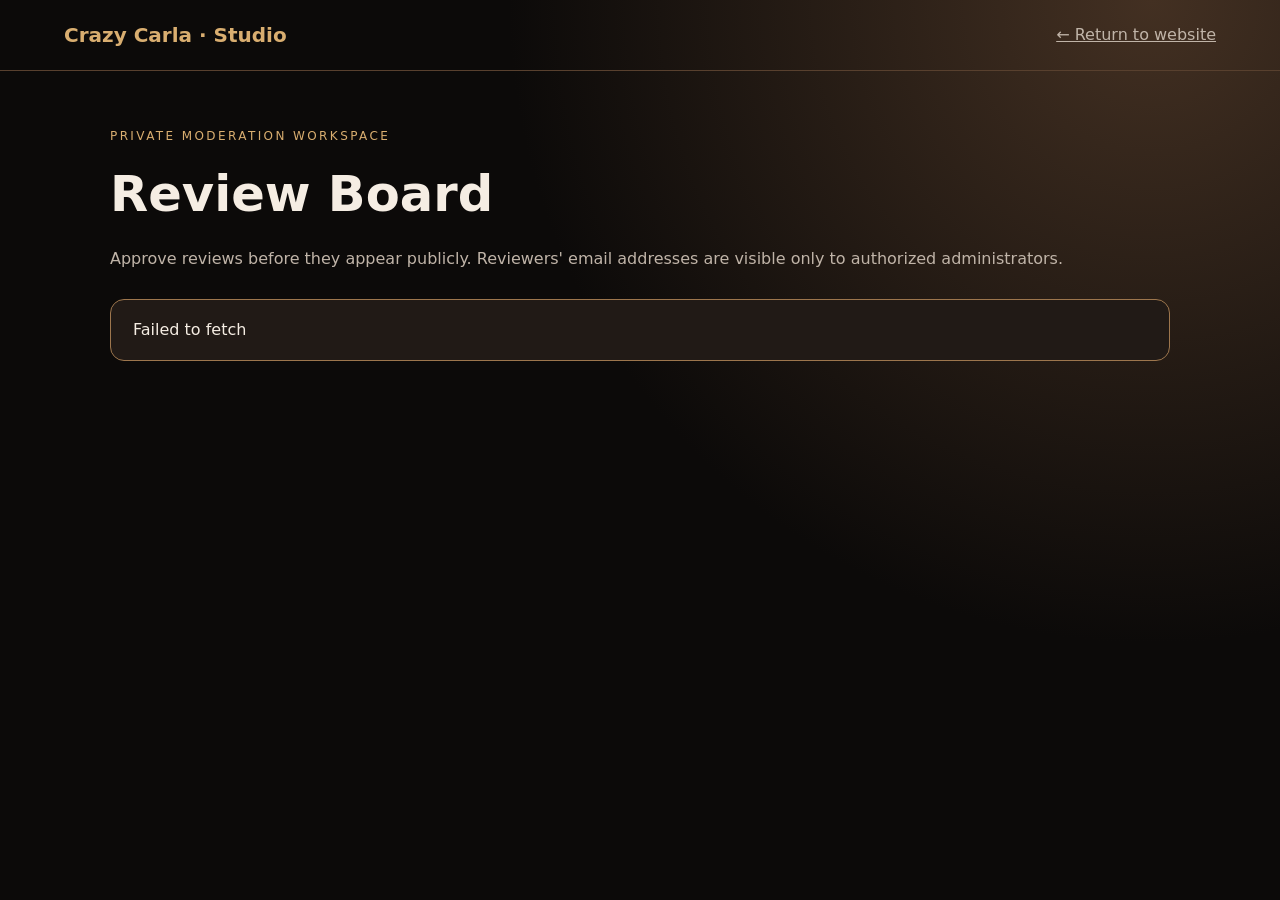
<file: reviews-admin.html>
<!doctype html>
<html lang="en">
<head>
<meta charset="utf-8"><meta name="viewport" content="width=device-width,initial-scale=1">
<meta name="robots" content="noindex,nofollow">
<title>Review Administration | Crazy Carla</title>
<style>
:root{color-scheme:dark;--bg:#0c0a09;--panel:#1c1714;--gold:#d9ae70;--text:#f5ede3;--muted:#c0b4a8}
*{box-sizing:border-box}body{margin:0;background:radial-gradient(circle at 90% 0%,#433022 0%,var(--bg) 44%);color:var(--text);font:16px/1.5 system-ui,-apple-system,Segoe UI,sans-serif;min-height:100vh}
header{display:flex;justify-content:space-between;align-items:center;gap:20px;padding:20px clamp(20px,5vw,70px);border-bottom:1px solid #58402e}
.brand{font-size:1.25rem;font-weight:800;color:var(--gold);text-decoration:none}header a:last-child{color:var(--muted)}
main{max-width:1100px;margin:auto;padding:44px 20px}h1{font-size:clamp(2rem,4vw,3.1rem);margin:.1em 0}h2{font-size:1.25rem}p{color:var(--muted)}.eyebrow{color:var(--gold);letter-spacing:.2em;text-transform:uppercase;font-size:.75rem}
.notice{border:1px solid #9d764d;border-radius:14px;background:#211a16;padding:18px 22px;margin:28px 0}
.actions{display:flex;gap:10px;flex-wrap:wrap;align-items:center;margin:22px 0}
button,select{font:inherit;background:#2e231c;color:var(--text);border:1px solid #806346;border-radius:8px;padding:10px 14px}
button{cursor:pointer}button:hover{border-color:var(--gold)}button:disabled{opacity:.55;cursor:not-allowed}
.primary{background:var(--gold);color:#17100c;font-weight:700}.danger{border-color:#ba6868}
#count{color:var(--muted)}#reviews{display:grid;gap:14px}
.review{border:1px solid #534032;background:var(--panel);border-radius:16px;padding:24px;overflow-wrap:anywhere}
.review-head{display:flex;justify-content:space-between;align-items:start;gap:10px;flex-wrap:wrap}
.meta{color:var(--muted);font-size:.88rem}.stars{color:#f2c77a;letter-spacing:2px}
.review blockquote{margin:16px 0 22px;padding-left:16px;border-left:3px solid var(--gold);white-space:pre-wrap}
.status{font-size:.8rem;border:1px solid #856b50;border-radius:40px;padding:3px 10px;text-transform:capitalize}
[hidden]{display:none!important}
</style>
</head>
<body>
<header><a class="brand" href="/">Crazy Carla · Studio</a><a href="/">← Return to website</a></header>
<main>
<p class="eyebrow">Private moderation workspace</p>
<h1>Review Board</h1>
<p>Approve reviews before they appear publicly. Reviewers' email addresses are visible only to authorized administrators.</p>
<div class="notice" id="notice" role="status">Administrator access is not activated yet. This page will remain unavailable until Cloudflare Access and the secure review API are configured.</div>
<div id="workspace" hidden>
<div class="actions"><label for="filter">Show</label><select id="filter"><option value="pending">Pending</option><option value="approved">Approved</option><option value="rejected">Rejected</option></select><button id="refresh" type="button">Refresh</button><span id="count"></span></div>
<div id="reviews" aria-live="polite"></div>
</div>
</main>
<script>
(()=>{
'use strict';
const API='https://carla-reviews-api.echocraft-aimusic.workers.dev';
const $=s=>document.querySelector(s), notice=$('#notice'),workspace=$('#workspace');
const esc=s=>String(s??'').replace(/[&<>"']/g,c=>({'&':'&amp;','<':'&lt;','>':'&gt;','"':'&quot;',"'":'&#39;'}[c]));
async function api(path,opts={}){
 const r=await fetch(API+path,{...opts,credentials:'include',headers:{'Accept':'application/json',...(opts.body?{'Content-Type':'application/json'}:{}),...(opts.headers||{})},cache:'no-store'});
 if(!r.ok){if(r.status===401||r.status===403)throw new Error('Administrator authentication required. Please sign in through the protected Cloudflare Access application.');throw new Error('Request failed ('+r.status+').');}
 return r.json();
}
async function load(){
 notice.textContent='Checking administrator access…';
 try{
  const data=await api('/api/admin/reviews?status='+encodeURIComponent($('#filter').value));
  if(!Array.isArray(data.reviews))throw new Error('The admin API is not ready.');
  workspace.hidden=false;notice.hidden=true;
  $('#count').textContent=data.reviews.length+' review(s)';
  $('#reviews').innerHTML=data.reviews.map(r=>'<article class="review" data-id="'+esc(r.id)+'"><div class="review-head"><div><strong>'+esc(r.reviewer_name)+'</strong><div class="meta">'+esc(r.reviewer_email)+' · '+esc(r.category||'General')+' · '+esc(r.created_at||'')+'</div></div><span class="status">'+esc(r.status)+'</span></div><div class="stars">'+ '★'.repeat(Math.max(0,Math.min(5,Number(r.rating)||0))) +'</div><blockquote>'+esc(r.review_text)+'</blockquote><div class="actions">'+(r.status!=='approved'?'<button class="primary" data-action="approved">Approve</button>':'')+(r.status!=='rejected'?'<button class="danger" data-action="rejected">Reject</button>':'')+(r.status==='approved'?'<button data-action="feature">'+(r.featured?'Unfeature':'Feature')+'</button>':'')+'</div></article>').join('')||'<p>No reviews in this category.</p>';
 }catch(e){workspace.hidden=true;notice.hidden=false;notice.textContent=e.message||'Could not load reviews.';}
}
$('#refresh').addEventListener('click',load);$('#filter').addEventListener('change',load);
$('#reviews').addEventListener('click',async e=>{
 const btn=e.target.closest('button[data-action]');if(!btn)return;
 const card=btn.closest('[data-id]');if(!card)return;
 const action=btn.dataset.action;
 if(!confirm('Confirm '+(action==='feature'?'change featured status':action)+'?'))return;
 btn.disabled=true;
 try{
  const payload=action==='feature'?{featured:btn.textContent==='Feature'}:{status:action};
  await api('/api/admin/reviews/'+encodeURIComponent(card.dataset.id),{method:'PATCH',body:JSON.stringify(payload)});
  await load();
 }catch(err){alert(err.message||'Action failed.');btn.disabled=false;}
});
load();
})();
</script>
</body>
</html>
</file>
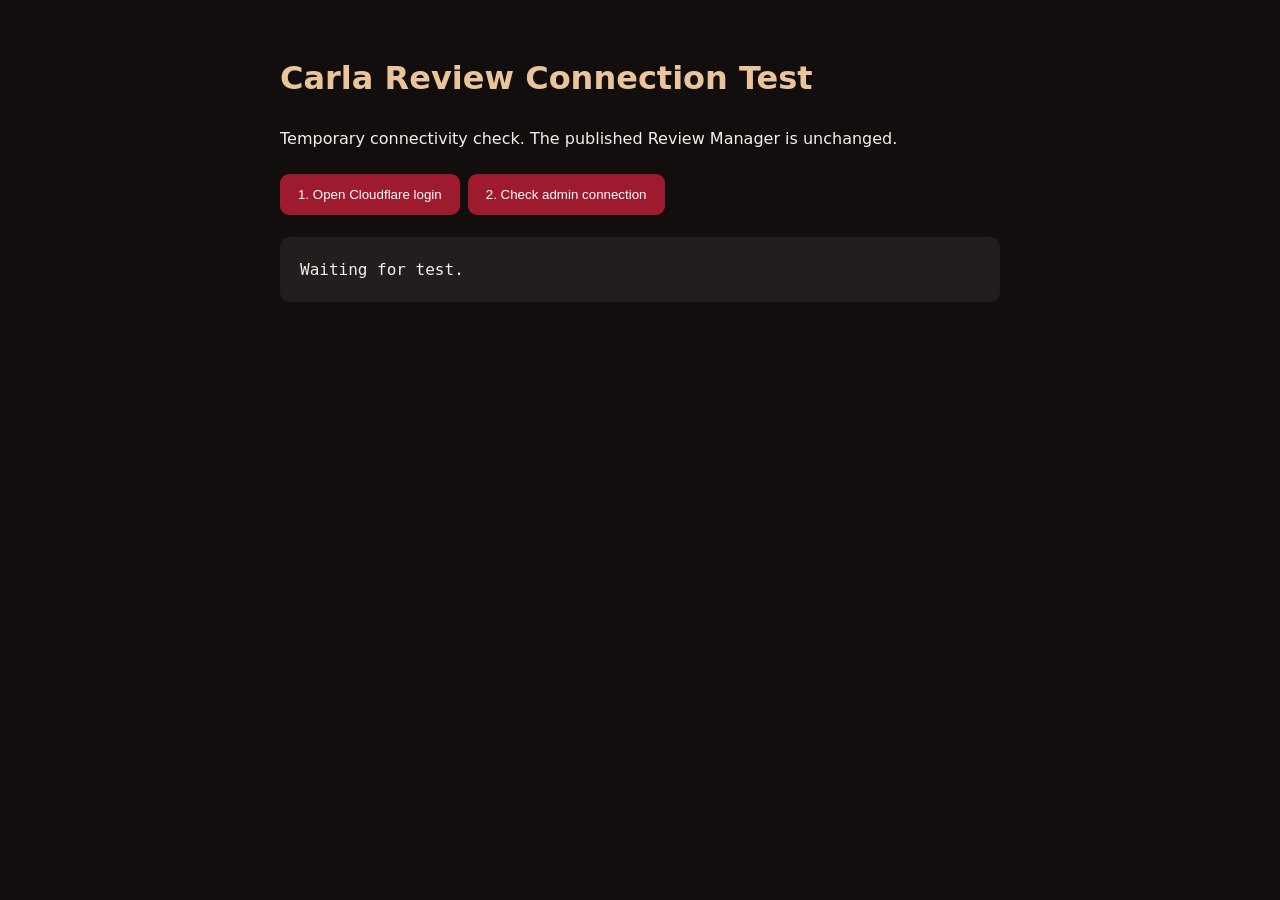
<file: admin/d1-connectivity-test.html>
<!doctype html><html lang="en"><head><meta charset="utf-8"><meta name="viewport" content="width=device-width,initial-scale=1"><meta name="robots" content="noindex,nofollow"><title>Carla D1 Connection Test</title><style>body{background:#130e0e;color:#f5eeea;font:16px/1.6 system-ui;padding:32px;max-width:720px;margin:auto}h1{color:#eac59b}button{background:#9e1a2e;color:white;border:0;border-radius:9px;padding:13px 18px;margin:6px 8px 6px 0;cursor:pointer}pre{white-space:pre-wrap;overflow-wrap:anywhere;background:#241d1e;padding:20px;border-radius:10px}a{color:#ffd89c}</style></head><body><h1>Carla Review Connection Test</h1><p>Temporary connectivity check. The published Review Manager is unchanged.</p><button id="login">1. Open Cloudflare login</button><button id="check">2. Check admin connection</button><pre id="result">Waiting for test.</pre><script>
const api='https://reviews-api.iamcrazycarla.com/api/admin/reviews';const result=document.querySelector('#result');
document.querySelector('#login').onclick=()=>{window.open(api,'_blank','noopener,noreferrer');result.textContent='Complete Cloudflare one-time PIN login in the opened tab, then return and click Check admin connection.';};
document.querySelector('#check').onclick=async()=>{result.textContent='Checking…';try{const r=await fetch(api,{credentials:'include',cache:'no-store',headers:{Accept:'application/json'}});const t=await r.text();if(!r.ok)throw Error('HTTP '+r.status+' '+t.slice(0,140));const j=JSON.parse(t);if(!Array.isArray(j.reviews))throw Error('Unexpected API response');result.textContent='PASS: Administrator API returned '+j.reviews.length+' review(s).';}catch(e){result.textContent='FAILED: '+e.message+'. Take a screenshot of this result.';}};
</script></body></html>
</file>
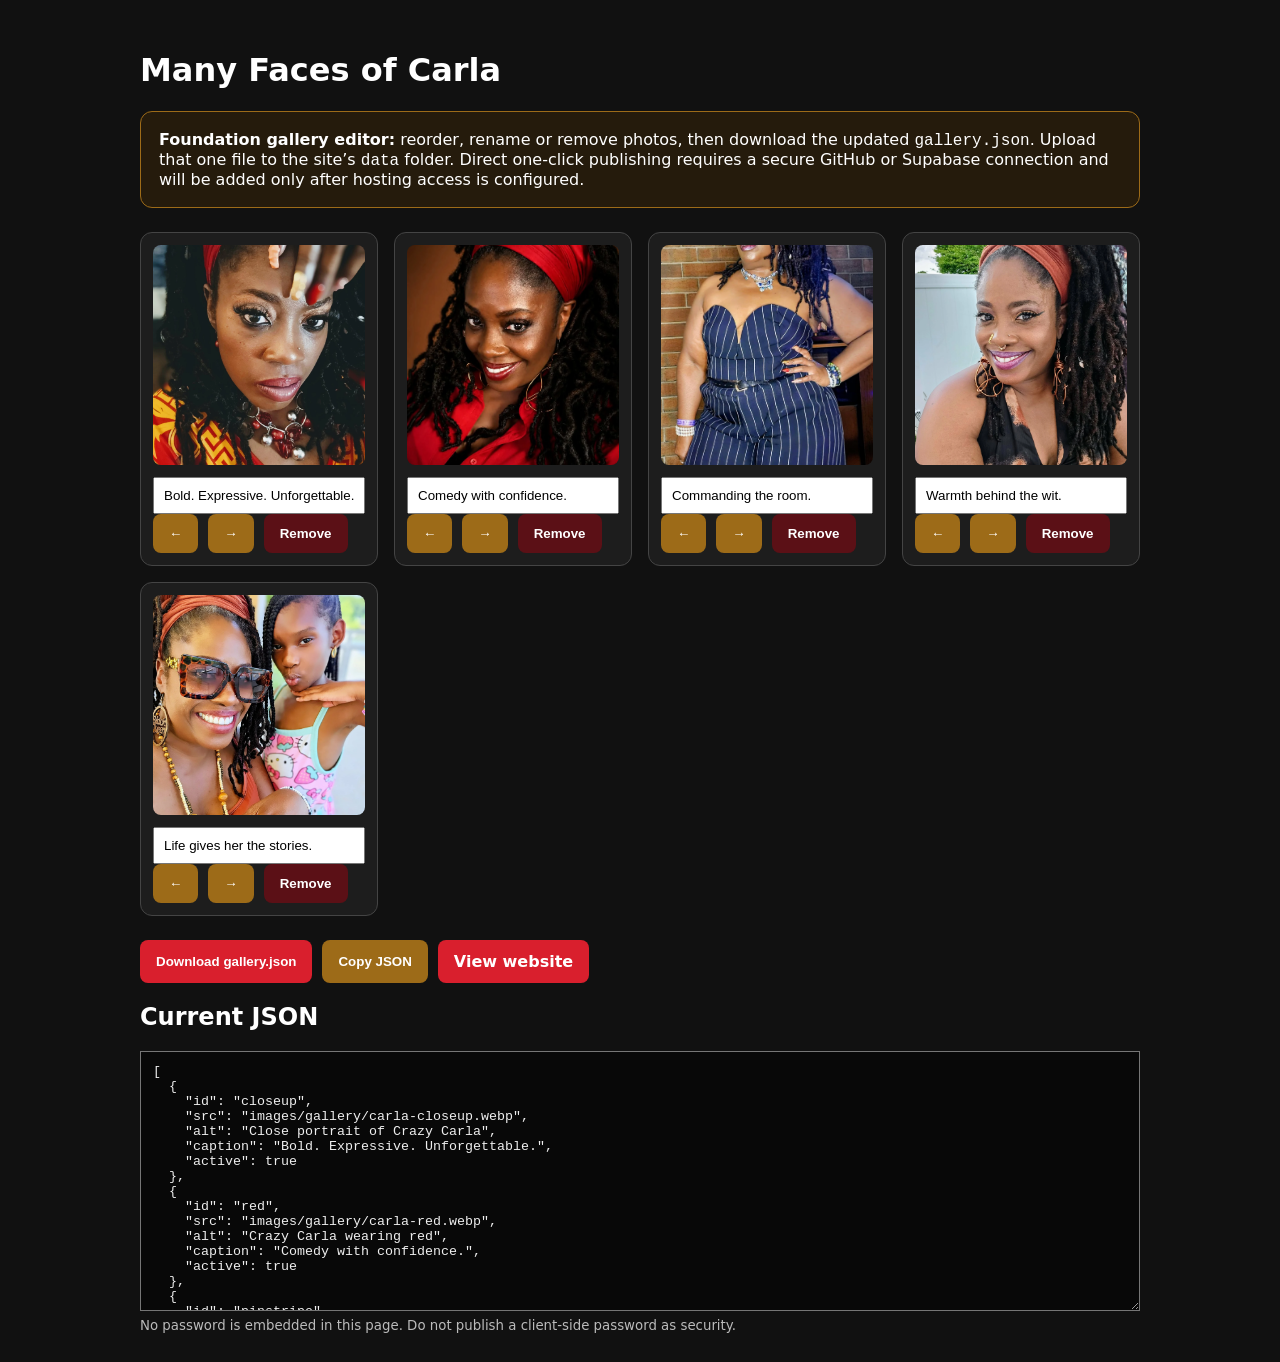
<file: admin/gallery.html>
<!doctype html><html lang="en"><head><meta charset="utf-8"><meta name="viewport" content="width=device-width,initial-scale=1"><title>Crazy Carla Gallery Manager</title><style>body{font:16px system-ui;background:#111;color:#fff;margin:0;padding:30px}main{max-width:1000px;margin:auto}.notice{background:#251b0c;border:1px solid #9d6b18;padding:18px;border-radius:12px}.grid{display:grid;grid-template-columns:repeat(auto-fit,minmax(190px,1fr));gap:16px;margin:24px 0}.card{background:#1d1d1d;border:1px solid #444;padding:12px;border-radius:12px}.card img{width:100%;height:220px;object-fit:cover;border-radius:8px}.card input{width:100%;box-sizing:border-box;margin-top:8px;padding:9px}.buttons{display:flex;gap:10px;flex-wrap:wrap}button,a{border:0;border-radius:8px;padding:12px 16px;background:#d91f2d;color:#fff;font-weight:700;cursor:pointer;text-decoration:none}button.secondary{background:#9d6b18}button.danger{background:#5b1016}textarea{width:100%;min-height:260px;background:#080808;color:#eee;padding:12px;box-sizing:border-box}small{color:#bbb}</style></head><body><main><h1>Many Faces of Carla</h1><div class="notice"><b>Foundation gallery editor:</b> reorder, rename or remove photos, then download the updated <code>gallery.json</code>. Upload that one file to the site’s <code>data</code> folder. Direct one-click publishing requires a secure GitHub or Supabase connection and will be added only after hosting access is configured.</div><div class="grid" id="grid"></div><div class="buttons"><button id="save">Download gallery.json</button><button class="secondary" id="copy">Copy JSON</button><a href="../index.html">View website</a></div><h2>Current JSON</h2><textarea id="output" readonly></textarea><small>No password is embedded in this page. Do not publish a client-side password as security.</small></main><script>let items=[];const grid=document.querySelector('#grid'),out=document.querySelector('#output');fetch('../data/gallery.json').then(r=>r.json()).then(d=>{items=d;render()});function render(){grid.innerHTML=items.map((x,i)=>`<div class="card"><img src="../${x.src}"><input value="${x.caption||''}" data-i="${i}"><div class="buttons"><button class="secondary" onclick="move(${i},-1)">←</button><button class="secondary" onclick="move(${i},1)">→</button><button class="danger" onclick="removeItem(${i})">Remove</button></div></div>`).join('');grid.querySelectorAll('input').forEach(el=>el.oninput=e=>{items[+e.target.dataset.i].caption=e.target.value;sync()});sync()}function sync(){out.value=JSON.stringify(items,null,2)}window.move=(i,d)=>{const j=i+d;if(j<0||j>=items.length)return;[items[i],items[j]]=[items[j],items[i]];render()};window.removeItem=i=>{items.splice(i,1);render()};document.querySelector('#save').onclick=()=>{const blob=new Blob([JSON.stringify(items,null,2)],{type:'application/json'}),a=document.createElement('a');a.href=URL.createObjectURL(blob);a.download='gallery.json';a.click();URL.revokeObjectURL(a.href)};document.querySelector('#copy').onclick=()=>navigator.clipboard.writeText(out.value);</script></body></html>
</file>
